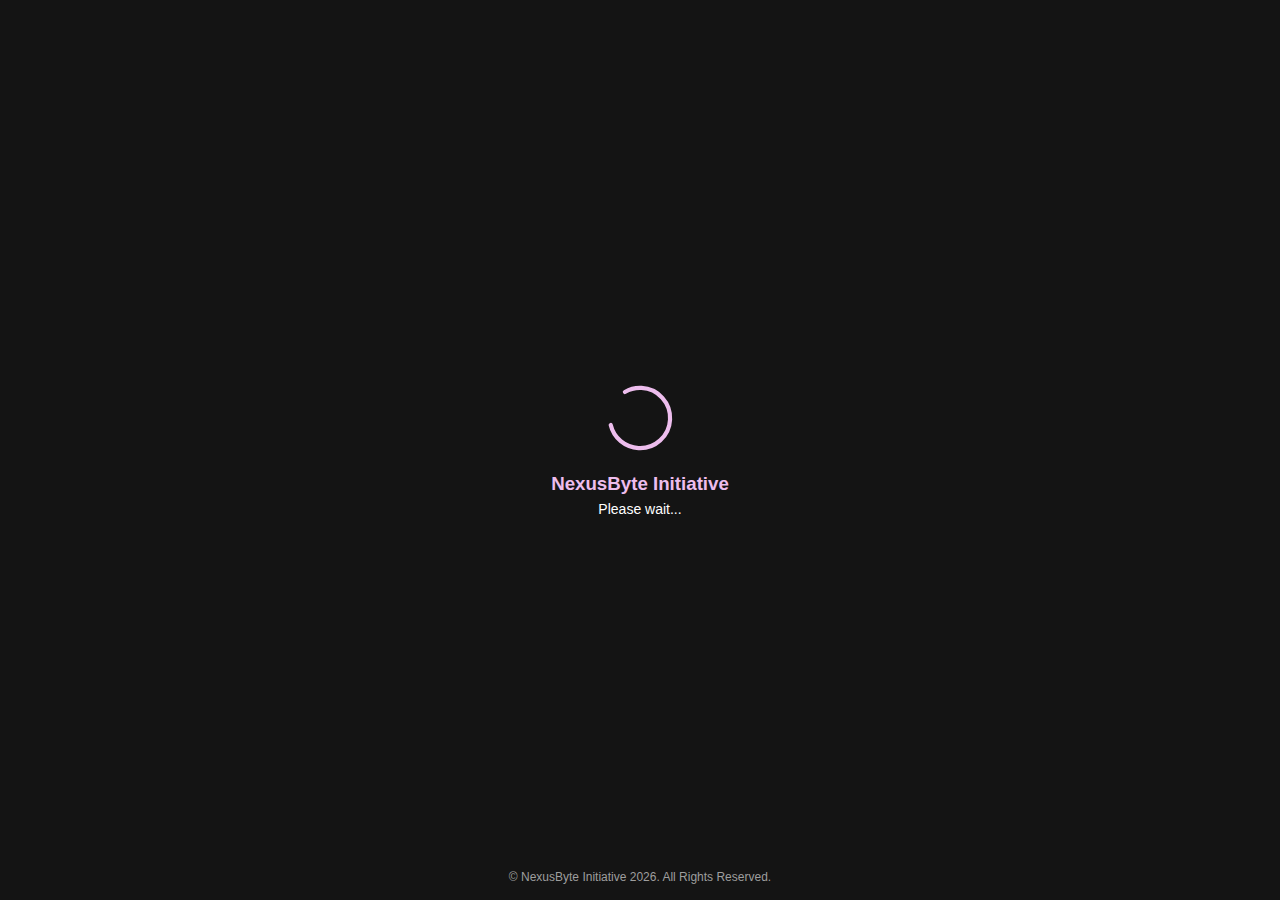
<file: index.html>
<!DOCTYPE html>
<html lang="en">
<head>
<meta charset="UTF-8">
<meta name="viewport" content="width=device-width, initial-scale=1.0">
<title>Please Wait...</title>
<link rel="icon" type="image/png" href="https://devnbi.github.io/Design/assets/media/branding/logo.png">

<style>
* {
    box-sizing: border-box;
    -webkit-tap-highlight-color: transparent;
}

html, body {
    margin: 0;
    padding: 0;
    width: 100%;
    height: 100%;
    background: #141414;
    font-family: Arial, Helvetica, sans-serif;
    overflow: hidden;
}

.page {
    width: 100%;
    height: 100%;
    display: flex;
    flex-direction: column;
    justify-content: center;
    align-items: center;
    text-align: center;
}

.loader {
    width: 70px;
    height: 70px;
}

h3 {
    margin: 20px 0 6px 0;
    color: #EDBDED;
    font-weight: 600;
}

.subtext {
    color: #FFFFFF;
    font-size: 14px;
}

.footer {
    position: absolute;
    bottom: 16px;
    width: 100%;
    text-align: center;
    color: #9E9E9E;
    font-size: 12px;
}

@media (max-width: 600px) {
    .loader {
        width: 56px;
        height: 56px;
    }

    h3 {
        font-size: 17px;
    }

    .subtext {
        font-size: 13px;
    }

    .footer {
        font-size: 11px;
    }
}
</style>
</head>

<body>
<div class="page">
    <svg class="loader" viewBox="0 0 100 100">
        <circle
            cx="50"
            cy="50"
            r="43"
            fill="none"
            stroke="#EDBDED"
            stroke-width="6"
            stroke-linecap="round"
            stroke-dasharray="190 55">
            <animateTransform
                attributeName="transform"
                type="rotate"
                from="0 50 50"
                to="360 50 50"
                dur="1s"
                repeatCount="indefinite">
            </animateTransform>
        </circle>
    </svg>

    <h3>NexusByte Initiative</h3>
    <div class="subtext">Please wait...</div>
</div>

<div class="footer">
    © NexusByte Initiative 2026. All Rights Reserved.
</div>

<script>
setTimeout(() => {
    window.location.href = 'https://devnbi.github.io/Design/main/home.html';
}, 3000);
</script>
</body>
</html>
</file>
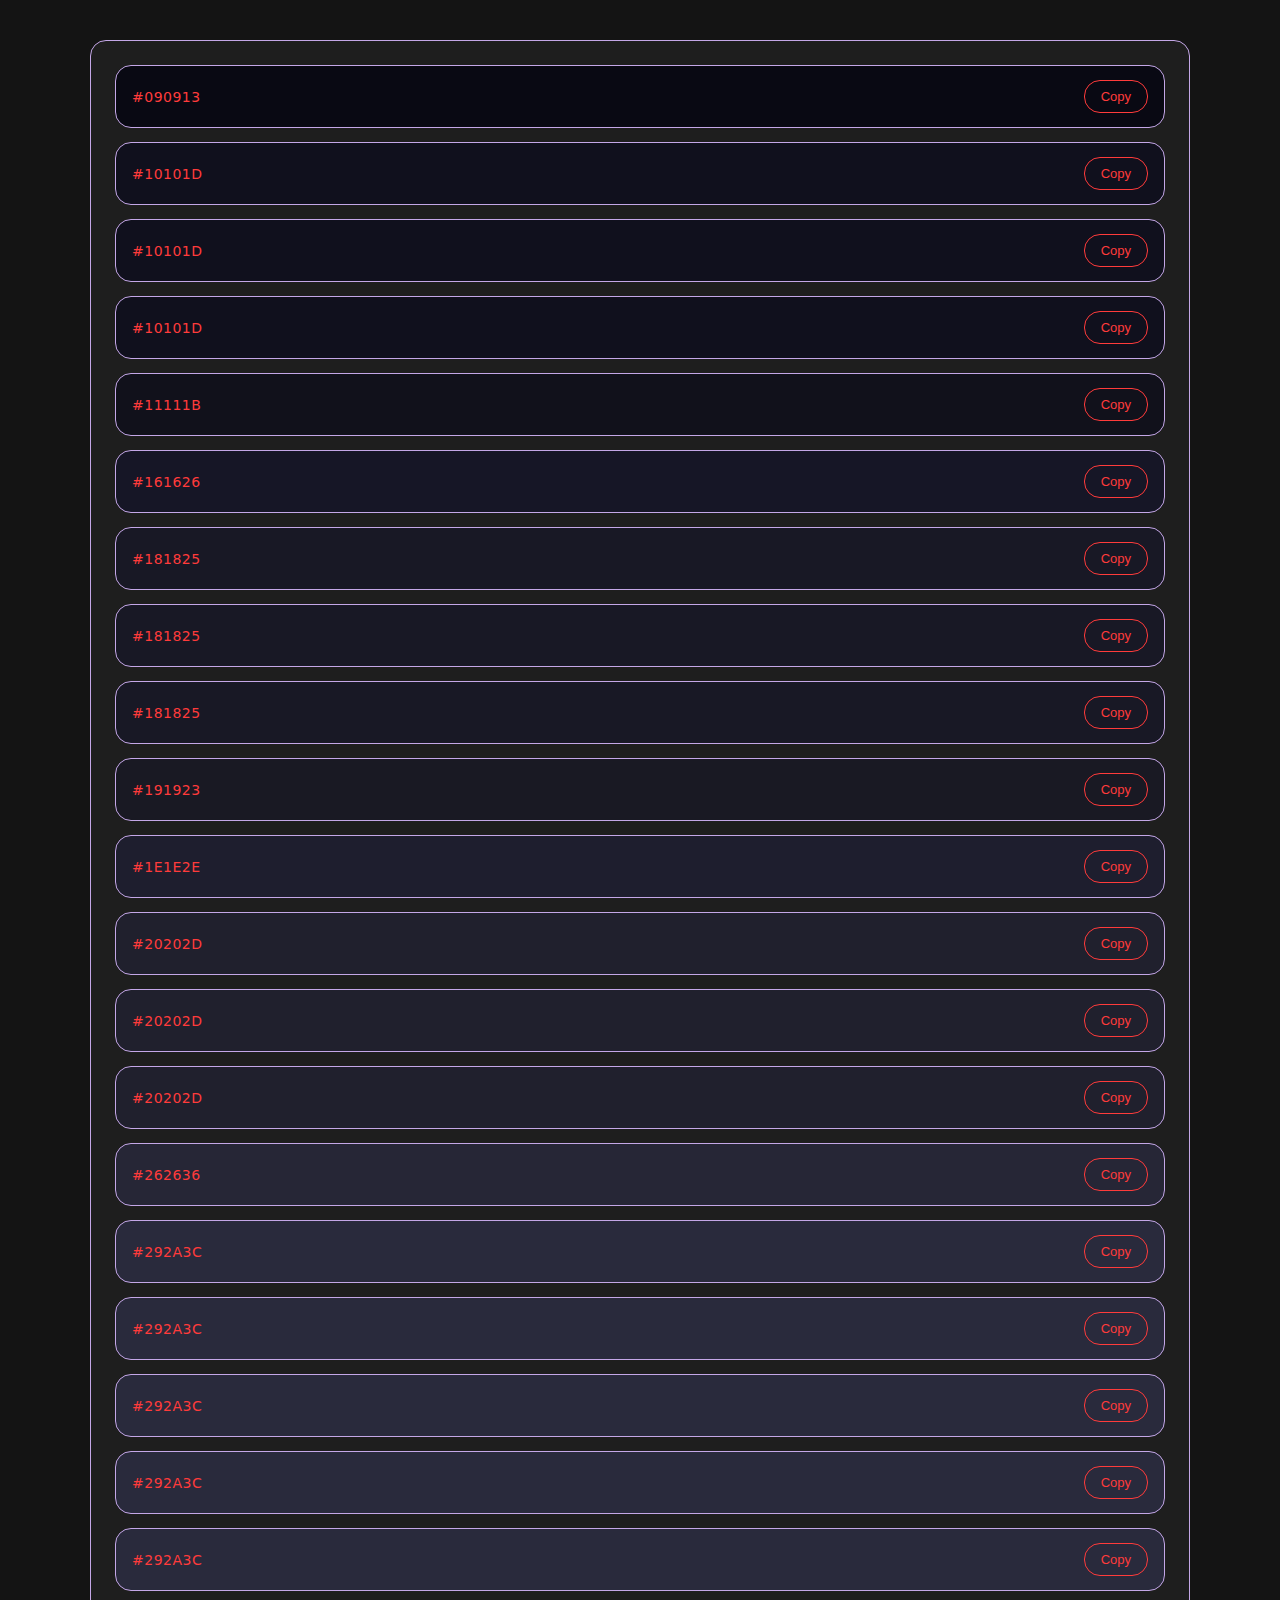
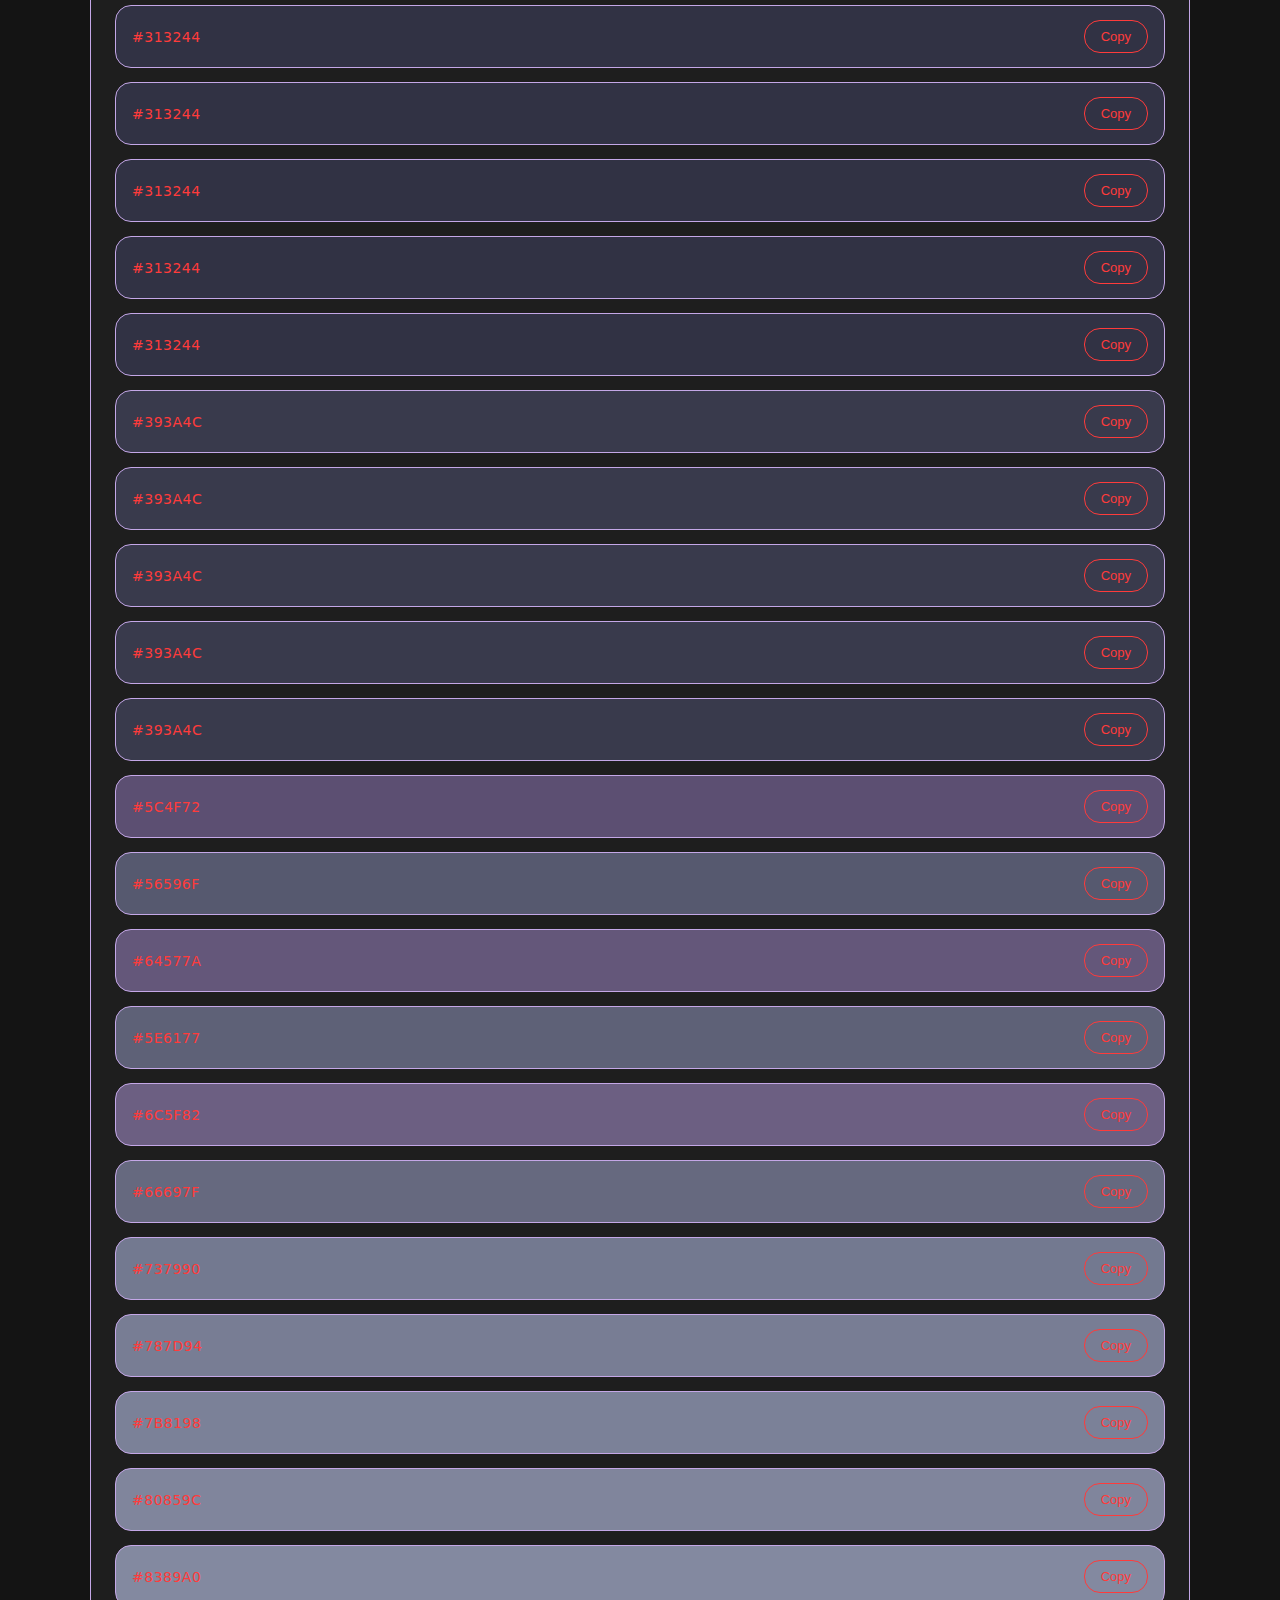
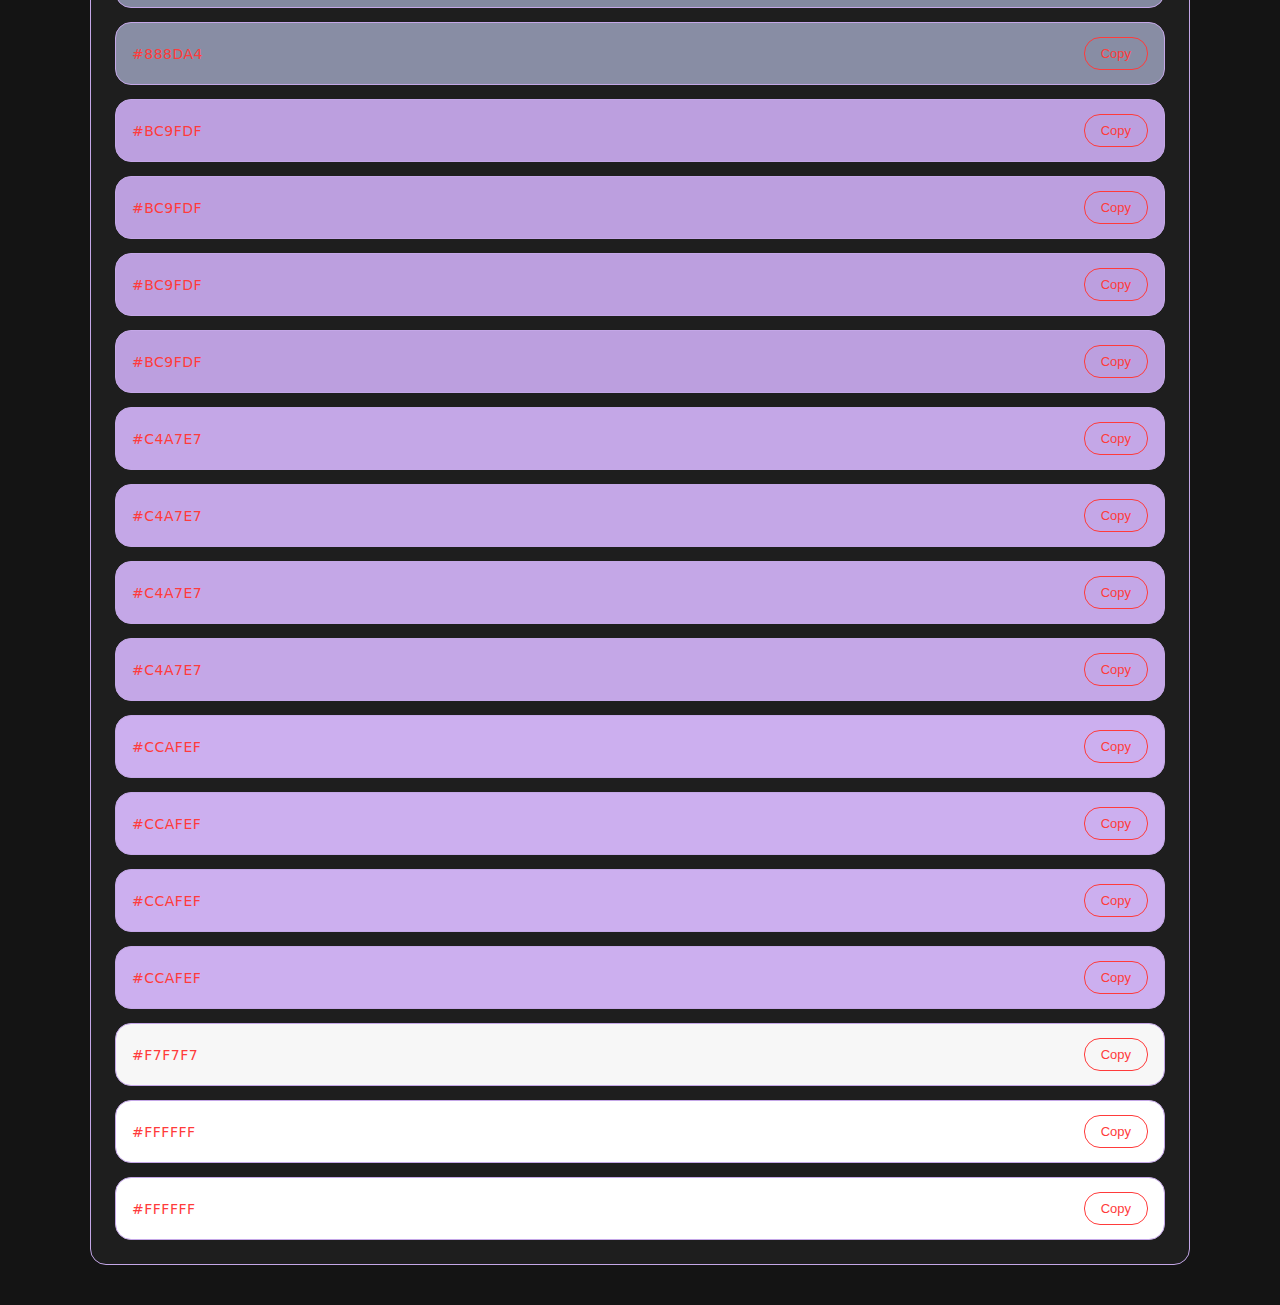
<file: main/colour-palette.html>
<!DOCTYPE html>
<html lang="en">
<head>
<meta charset="UTF-8">
<title>Colour Palette</title>
<meta name="viewport" content="width=device-width, initial-scale=1.0">
<style>
*{box-sizing:border-box;-webkit-tap-highlight-color:transparent}
body{
    margin:0;
    min-height:100vh;
    background:#141414;
    font-family:system-ui,Segoe UI,Roboto,Helvetica,Arial,sans-serif;
    display:flex;
    justify-content:center;
    padding:40px 0
}
.palette-body{
    width:98%;
    max-width:1100px;
    background:#1E1E1E;
    border:1px solid #C4A7E7;
    border-radius:16px;
    padding:24px;
    display:flex;
    flex-direction:column;
    gap:14px
}
.bar{
    display:flex;
    align-items:center;
    justify-content:space-between;
    padding:14px 16px;
    border-radius:16px;
    border:1px solid #C4A7E7;
    gap:12px
}
.hex{
    color:#FF3B3B;
    font-size:14px;
    letter-spacing:.5px;
    word-break:break-all
}
.copy{
    background:transparent;
    color:#FF3B3B;
    border:1px solid #FF3B3B;
    border-radius:16px;
    padding:8px 16px;
    font-size:13px;
    cursor:pointer;
    transition:background .15s ease,color .15s ease
}
.copy:hover{
    background:#FF3B3B;
    color:#141414
}
@media(max-width:600px){
    .bar{padding:12px}
    .copy{padding:8px 14px}
}
</style>
</head>
<body>
<div class="palette-body" id="palette"></div>

<script>
const colours=[
"#11111B",
"#181825",
"#1E1E2E",
"#181825",
"#181825",
"#313244",
"#313244",
"#313244",
"#313244",
"#313244",
"#5E6177",
"#64577A",
"#7B8198",
"#80859C",
"#C4A7E7",
"#C4A7E7",
"#C4A7E7",
"#C4A7E7",
"#FFFFFF"
]

function clamp(v){return Math.min(255,Math.max(0,v))}
function shift(hex,amt){
    let c=hex.replace("#","")
    let r=parseInt(c.slice(0,2),16)
    let g=parseInt(c.slice(2,4),16)
    let b=parseInt(c.slice(4,6),16)
    r=clamp(r+amt)
    g=clamp(g+amt)
    b=clamp(b+amt)
    return "#"+[r,g,b].map(v=>v.toString(16).padStart(2,"0")).join("").toUpperCase()
}
function luminance(hex){
    let c=hex.replace("#","")
    let r=parseInt(c.slice(0,2),16)
    let g=parseInt(c.slice(2,4),16)
    let b=parseInt(c.slice(4,6),16)
    return 0.2126*r+0.7152*g+0.0722*b
}

const palette=document.getElementById("palette")

colours
.map(c=>{
    return[
        shift(c,-8),
        c.toUpperCase(),
        shift(c,8)
    ]
})
.flat()
.sort((a,b)=>luminance(a)-luminance(b))
.forEach(c=>{
    const bar=document.createElement("div")
    bar.className="bar"
    bar.style.background=c
    const hex=document.createElement("div")
    hex.className="hex"
    hex.textContent=c
    const btn=document.createElement("button")
    btn.className="copy"
    btn.textContent="Copy"
    btn.onclick=()=>navigator.clipboard.writeText(c)
    bar.appendChild(hex)
    bar.appendChild(btn)
    palette.appendChild(bar)
})
</script>
</body>
</html>
</file>
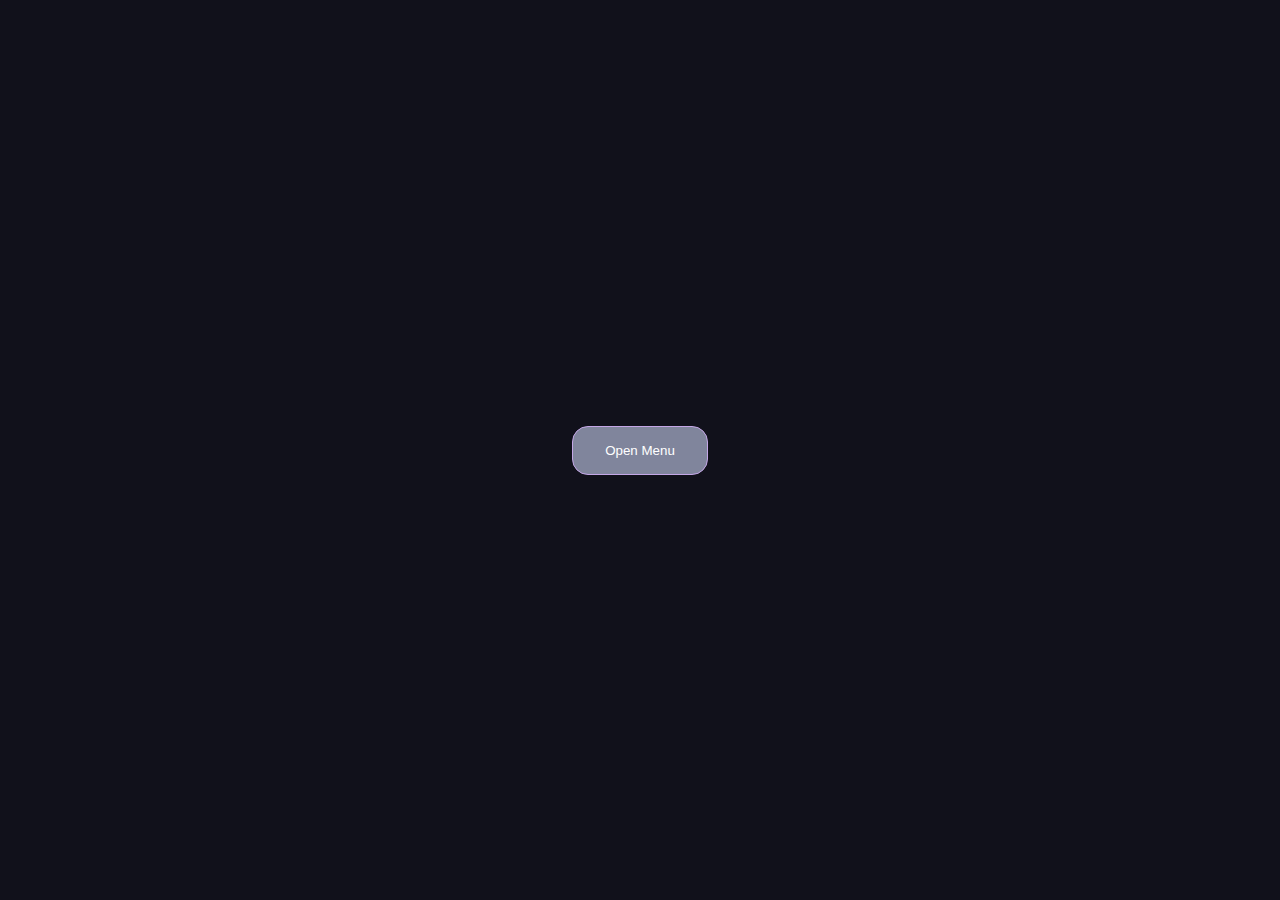
<file: main/elements/sheets.html>
<!DOCTYPE html>
<html lang="en">
<head>
    <meta charset="UTF-8">
    <meta name="viewport" content="width=device-width, initial-scale=1.0">
    <title>Sheets</title>
    <style>
        * {
            box-sizing: border-box;
            -webkit-tap-highlight-color: transparent;
            margin: 0;
            padding: 0;
        }

        html, body {
            width: 100%;
            height: 100%;
            background: #11111B;
            color: #FFFFFF;
            font-family: system-ui, -apple-system, Segoe UI, Roboto, Ubuntu;
            overflow: hidden;
        }

        body {
            display: flex;
            justify-content: center;
            align-items: center;
        }

        .page {
            width: 98%;
            min-height: 98vh;
            display: flex;
            justify-content: center;
            align-items: center;
            padding: 32px 0;
        }

        .open-btn {
            padding: 16px 32px;
            border-radius: 16px;
            background: #80859C;
            color: #FFFFFF;
            border: 1px solid #C4A7E7;
            cursor: pointer;
            transition: background 0.2s;
        }

        .open-btn:hover {
            background: #8B90A6;
        }

        .sheet-overlay {
            position: fixed;
            inset: 0;
            background: rgba(0, 0, 0, 0.35);
            opacity: 0;
            pointer-events: none;
            transition: opacity 0.25s;
        }

        .sheet {
            position: fixed;
            left: 0;
            right: 0;
            bottom: -100%;
            background: #313244;
            border-radius: 16px 16px 0 0;
            border-top: 1px solid #C4A7E7;
            transition: bottom 0.3s;
            display: flex;
            flex-direction: column;
            align-items: center;
            padding: 12px 16px 20px;
        }

        .sheet-handle {
            width: 48px;
            height: 5px;
            background: #7B8198;
            border-radius: 999px;
            margin: 6px 0 14px;
        }

        .options {
            width: 100%;
            display: flex;
            flex-direction: column;
            gap: 16px;
        }

        .option {
            display: flex;
            justify-content: space-between;
            align-items: center;
        }

        .option span {
            color: #FFFFFF;
            font-size: 15px;
        }

        .check {
            width: 22px;
            height: 22px;
            border-radius: 50%;
            border: 2px solid #C4A7E7;
            display: flex;
            justify-content: center;
            align-items: center;
            cursor: pointer;
            transition: border-color 0.2s;
        }

        .check::after {
            content: "";
            width: 10px;
            height: 10px;
            border-radius: 50%;
            background: #C4A7E7;
            opacity: 0;
            transition: opacity 0.2s;
        }

        .check.active::after {
            opacity: 1;
        }

        .sheet-overlay.active {
            opacity: 1;
            pointer-events: auto;
        }

        .sheet.active {
            bottom: 0;
        }

        @media (max-width: 600px) {
            .option span {
                font-size: 14px;
            }

            .open-btn {
                padding: 14px 28px;
            }
        }
    </style>
</head>
<body>
    <div class="page">
        <button class="open-btn">Open Menu</button>
    </div>

    <div class="sheet-overlay"></div>

    <div class="sheet">
        <div class="sheet-handle"></div>
        <div class="options">
            <div class="option">
                <span>Option One</span>
                <div class="check"></div>
            </div>
            <div class="option">
                <span>Option Two</span>
                <div class="check"></div>
            </div>
            <div class="option">
                <span>Option Three</span>
                <div class="check"></div>
            </div>
        </div>
    </div>

    <script>
        const openBtn = document.querySelector('.open-btn');
        const sheet = document.querySelector('.sheet');
        const overlay = document.querySelector('.sheet-overlay');
        const handle = document.querySelector('.sheet-handle');

        openBtn.onclick = () => {
            sheet.classList.add('active');
            overlay.classList.add('active');
        };

        const close = () => {
            sheet.classList.remove('active');
            overlay.classList.remove('active');
        };

        overlay.onclick = close;
        handle.onclick = close;

        document.querySelectorAll('.check').forEach(c => {
            c.onclick = () => c.classList.toggle('active');
        });
    </script>
</body>
</html>
</file>
